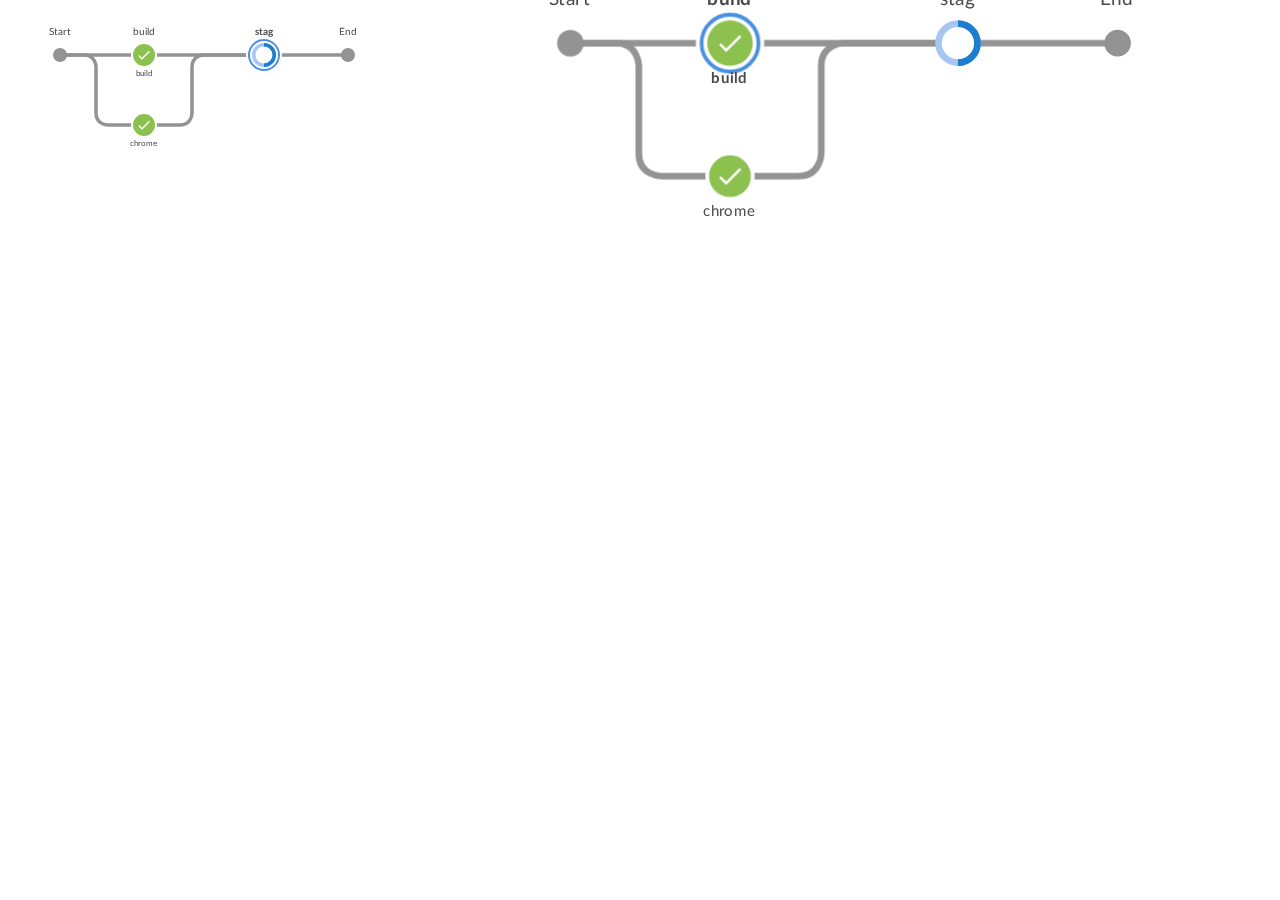
<file: run.html>
<!DOCTYPE html>
<html>
<head>
    <title></title>
    <link rel="stylesheet" href="jenkins-design-language.css"/>
    <link rel="stylesheet" href="extensions.css"/>
</head>
<body>


<div style="display: flex; top: 400px">
    <div data-reactroot="" class="PipelineGraph-container">
        <div class="PipelineGraph" style="position: relative; overflow: visible;">
            <svg width="408" height="200">
                <line class="pipeline-connector" stroke-width="3.5" x1="65.25" y1="55" x2="133.75" y2="55"></line>
                <path class="pipeline-connector" stroke-width="3.5"
                      d="M 65.25 55 l 18.75 0 c 12 0 12 12 12 12 l 0 46 c 0 12 12 12 12 12 l 25.75 0"
                      fill="none"></path>
                <line class="pipeline-connector" stroke-width="3.5" x1="154.25" y1="55" x2="253.75" y2="55"></line>
                <path class="pipeline-connector" stroke-width="3.5"
                      d="M 154.25 125 l 25.75 0 c 12 0 12 -12 12 -12 l 0 -46 c 0 -12 12 -12 12 -12 l 49.75 0"
                      fill="none"></path>
                <line class="pipeline-connector" stroke-width="3.5" x1="274.25" y1="55" x2="342.75" y2="55"></line>
                <g class="pipeline-selection-highlight" transform="translate(264 55)">
                    <circle class="white-highlight" r="13" stroke-width="10"></circle>
                    <circle r="15" stroke-width="2"></circle>
                </g>
                <g transform="translate(60,55)" class="pipeline-node">
                    <circle r="7" class="pipeline-node-terminal"></circle>
                    <circle r="19" class="pipeline-node-hittarget" fill-opacity="0" stroke="none"></circle>
                </g>
                <g transform="translate(144,55)" class="pipeline-node">
                    <g class="svgResultStatus">
                        <circle cx="0" cy="0" r="12" class="circle-bg success"></circle>
                        <g class="result-status-glyph">
                            <polygon
                                    points="-2.00 2.80 -4.80 0.00 -5.73 0.933 -2.00 4.67 6.00 -3.33 5.07 -4.27"></polygon>
                        </g>
                    </g>
                    <title>Passed in 0s</title>
                    <circle r="19" class="pipeline-node-hittarget" fill-opacity="0" stroke="none"
                            cursor="pointer"></circle>
                </g>
                <g transform="translate(144,125)" class="pipeline-node">
                    <g class="svgResultStatus">
                        <circle cx="0" cy="0" r="12" class="circle-bg success"></circle>
                        <g class="result-status-glyph">
                            <polygon
                                    points="-2.00 2.80 -4.80 0.00 -5.73 0.933 -2.00 4.67 6.00 -3.33 5.07 -4.27"></polygon>
                        </g>
                    </g>
                    <title>Passed in 0s</title>
                    <circle r="19" class="pipeline-node-hittarget" fill-opacity="0" stroke="none"
                            cursor="pointer"></circle>
                </g>
                <g transform="translate(264,55)" class="pipeline-node-selected">
                    <g class="progress-spinner running">
                        <circle cx="0" cy="0" r="10.25" stroke-width="3.5"></circle>
                        <circle class="inner" cx="0" cy="0" r="3.4166666666666665"></circle>
                        <path class="running" fill="none" stroke-width="3.5"
                              d="M 6.276314845630185e-16 10.25 A 10.25 10.25 0 0 0 6.276314845630185e-16 -10.25"></path>
                    </g>
                    <circle r="19" class="pipeline-node-hittarget" fill-opacity="0" stroke="none"
                            cursor="pointer"></circle>
                </g>
                <g transform="translate(348,55)" class="pipeline-node">
                    <circle r="7" class="pipeline-node-terminal"></circle>
                    <circle r="19" class="pipeline-node-hittarget" fill-opacity="0" stroke="none"></circle>
                </g>
            </svg>
            <div class="TruncatingLabel pipeline-big-label"
                 style="overflow: hidden; overflow-wrap: break-word; position: absolute; width: 113px; max-height: 35px; text-align: center; margin-left: -57px; bottom: 165px; left: 60px;">
                Start
            </div>
            <div class="TruncatingLabel pipeline-big-label"
                 style="overflow: hidden; overflow-wrap: break-word; position: absolute; width: 113px; max-height: 35px; text-align: center; margin-left: -57px; bottom: 165px; left: 144px;">
                build
            </div>
            <div class="TruncatingLabel pipeline-big-label selected"
                 style="overflow: hidden; overflow-wrap: break-word; position: absolute; width: 113px; max-height: 35px; text-align: center; margin-left: -57px; bottom: 165px; left: 264px;">
                stag
            </div>
            <div class="TruncatingLabel pipeline-big-label"
                 style="overflow: hidden; overflow-wrap: break-word; position: absolute; width: 113px; max-height: 35px; text-align: center; margin-left: -57px; bottom: 165px; left: 348px;">
                End
            </div>
            <div class="TruncatingLabel pipeline-small-label"
                 style="overflow: hidden; overflow-wrap: break-word; top: 70px; left: 99px; position: absolute; width: 89px; max-height: 39px; text-align: center;">
                build
            </div>
            <div class="TruncatingLabel pipeline-small-label"
                 style="overflow: hidden; overflow-wrap: break-word; top: 140px; left: 99px; position: absolute; width: 89px; max-height: 39px; text-align: center;">
                chrome
            </div>
        </div>
    </div>

    <div class="ExtensionPoint jenkins-pipeline-run-result"
         style="overflow: visible; margin: 30px auto;transform: scale(1.9)">
        <div>
            <div data-reactroot="" class="PipelineGraph-container">
                <div class="PipelineGraph" style="position: relative; overflow: visible;">
                    <svg width="408" height="200">
                        <line class="pipeline-connector" stroke-width="3.5" x1="65.25" y1="55" x2="133.75"
                              y2="55"></line>
                        <path class="pipeline-connector" stroke-width="3.5"
                              d="M 65.25 55 l 18.75 0 c 12 0 12 12 12 12 l 0 46 c 0 12 12 12 12 12 l 25.75 0"
                              fill="none"></path>
                        <line class="pipeline-connector" stroke-width="3.5" x1="154.25" y1="55" x2="253.75"
                              y2="55"></line>
                        <path class="pipeline-connector" stroke-width="3.5"
                              d="M 154.25 125 l 25.75 0 c 12 0 12 -12 12 -12 l 0 -46 c 0 -12 12 -12 12 -12 l 49.75 0"
                              fill="none"></path>
                        <line class="pipeline-connector" stroke-width="3.5" x1="274.25" y1="55" x2="342.75"
                              y2="55"></line>
                        <g class="pipeline-selection-highlight" transform="translate(144 55)">
                            <circle class="white-highlight" r="13" stroke-width="10"></circle>
                            <circle r="15" stroke-width="2"></circle>
                        </g>
                        <g transform="translate(60,55)" class="pipeline-node">
                            <circle r="7" class="pipeline-node-terminal"></circle>
                            <circle r="19" class="pipeline-node-hittarget" fill-opacity="0" stroke="none"></circle>
                        </g>
                        <g transform="translate(144,55)" class="pipeline-node-selected">
                            <g class="svgResultStatus">
                                <circle cx="0" cy="0" r="12" class="circle-bg success"></circle>
                                <g class="result-status-glyph">
                                    <polygon
                                            points="-2.00 2.80 -4.80 0.00 -5.73 0.933 -2.00 4.67 6.00 -3.33 5.07 -4.27"></polygon>
                                </g>
                            </g>
                            <title>Passed in 0s</title>
                            <circle r="19" class="pipeline-node-hittarget" fill-opacity="0" stroke="none"
                                    cursor="pointer"></circle>
                        </g>
                        <g transform="translate(144,125)" class="pipeline-node">
                            <g class="svgResultStatus">
                                <circle cx="0" cy="0" r="12" class="circle-bg success"></circle>
                                <g class="result-status-glyph">
                                    <polygon
                                            points="-2.00 2.80 -4.80 0.00 -5.73 0.933 -2.00 4.67 6.00 -3.33 5.07 -4.27"></polygon>
                                </g>
                            </g>
                            <title>Passed in 0s</title>
                            <circle r="19" class="pipeline-node-hittarget" fill-opacity="0" stroke="none"
                                    cursor="pointer"></circle>
                        </g>
                        <g transform="translate(264,55)" class="pipeline-node">
                            <g class="progress-spinner running">
                                <circle cx="0" cy="0" r="10.25" stroke-width="3.5"></circle>
                                <circle class="inner" cx="0" cy="0" r="3.4166666666666665"></circle>
                                <path class="running" fill="none" stroke-width="3.5"
                                      d="M 6.276314845630185e-16 10.25 A 10.25 10.25 0 0 0 6.276314845630185e-16 -10.25"></path>
                            </g>
                            <circle r="19" class="pipeline-node-hittarget" fill-opacity="0" stroke="none"
                                    cursor="pointer"></circle>
                        </g>
                        <g transform="translate(348,55)" class="pipeline-node">
                            <circle r="7" class="pipeline-node-terminal"></circle>
                            <circle r="19" class="pipeline-node-hittarget" fill-opacity="0" stroke="none"></circle>
                        </g>
                    </svg>
                    <div class="TruncatingLabel pipeline-big-label"
                         style="overflow: hidden; overflow-wrap: break-word; position: absolute; width: 113px; max-height: 35px; text-align: center; margin-left: -57px; bottom: 165px; left: 60px;">
                        Start
                    </div>
                    <div class="TruncatingLabel pipeline-big-label selected"
                         style="overflow: hidden; overflow-wrap: break-word; position: absolute; width: 113px; max-height: 35px; text-align: center; margin-left: -57px; bottom: 165px; left: 144px;">
                        build
                    </div>
                    <div class="TruncatingLabel pipeline-big-label"
                         style="overflow: hidden; overflow-wrap: break-word; position: absolute; width: 113px; max-height: 35px; text-align: center; margin-left: -57px; bottom: 165px; left: 264px;">
                        stag
                    </div>
                    <div class="TruncatingLabel pipeline-big-label"
                         style="overflow: hidden; overflow-wrap: break-word; position: absolute; width: 113px; max-height: 35px; text-align: center; margin-left: -57px; bottom: 165px; left: 348px;">
                        End
                    </div>
                    <div class="TruncatingLabel pipeline-small-label selected"
                         style="overflow: hidden; overflow-wrap: break-word; top: 70px; left: 99px; position: absolute; width: 89px; max-height: 39px; text-align: center;">
                        build
                    </div>
                    <div class="TruncatingLabel pipeline-small-label"
                         style="overflow: hidden; overflow-wrap: break-word; top: 140px; left: 99px; position: absolute; width: 89px; max-height: 39px; text-align: center;">
                        chrome
                    </div>
                </div>
            </div>
        </div>
    </div>

</div>
</body>
</html>
</file>
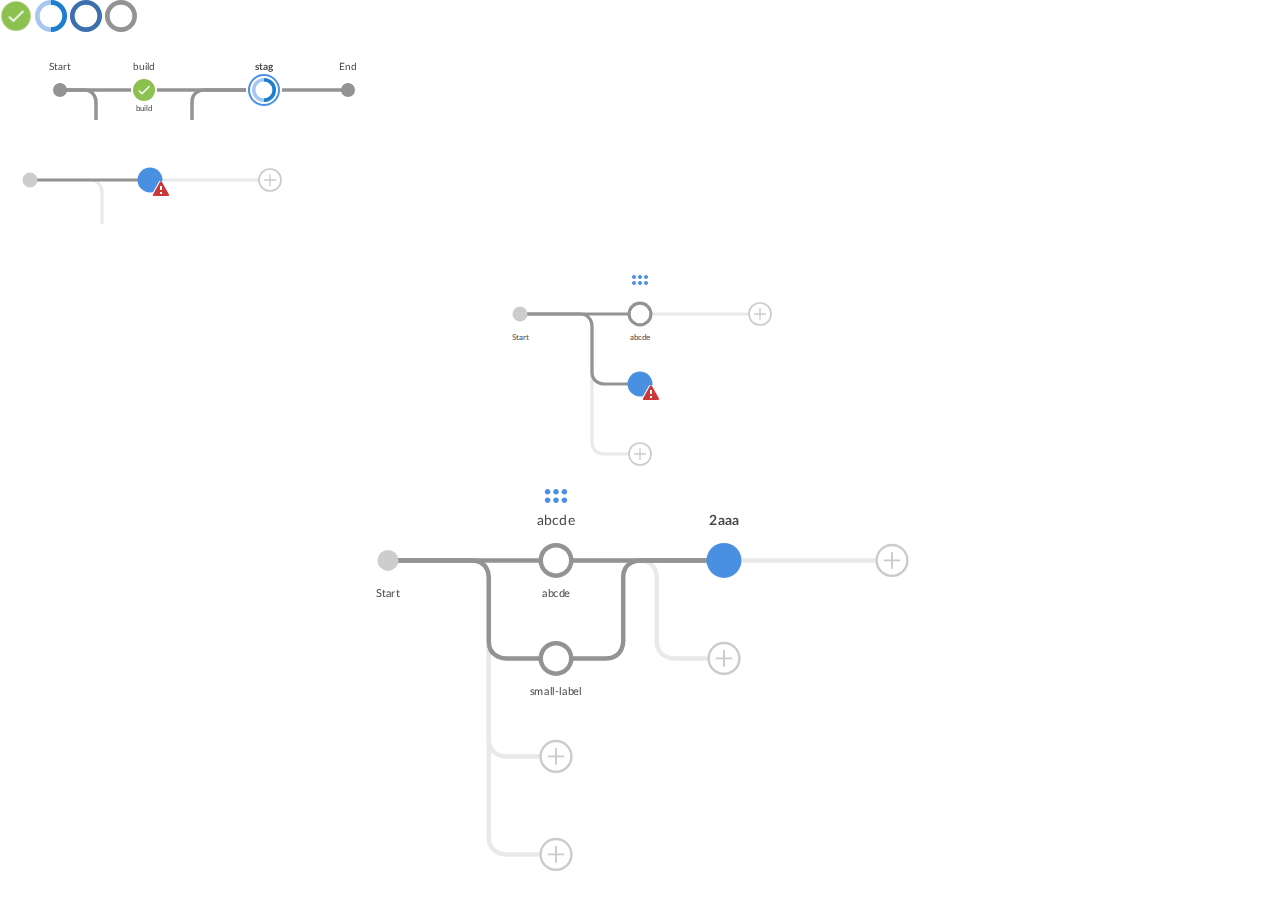
<file: template.html>
<!DOCTYPE html>
<html>
<head>
    <title></title>
    <link rel="stylesheet" href="jenkins-design-language.css"/>
    <link rel="stylesheet" href="extensions.css"/>
    <style type="text/css">
        .circle-edit {
            stroke: #3a70b0 !important;
        }
    </style>
</head>
<body>
<svg class="svgResultStatus " xmlns="http://www.w3.org/2000/svg" viewBox="0 0 24 24" width="32" height="32"
     focusable="false"><title>success</title>
    <g transform="translate(12 12) ">
        <g class="svgResultStatus">
            <circle cx="0" cy="0" r="12" class="circle-bg success"></circle>
            <g class="result-status-glyph">
                <polygon points="-2.00 2.80 -4.80 0.00 -5.73 0.933 -2.00 4.67 6.00 -3.33 5.07 -4.27"></polygon>
            </g>
        </g>
    </g>
</svg>

<svg class="svgResultStatus " xmlns="http://www.w3.org/2000/svg" viewBox="0 0 24 24" width="32" height="32"
     focusable="false"><title>running</title>
    <g transform="translate(12 12) ">
        <g class="progress-spinner running">
            <circle cx="0" cy="0" r="10.25" stroke-width="3.5"></circle>
            <circle class="inner" cx="0" cy="0" r="3.4166666666666665"></circle>
            <path class="running" fill="none" stroke-width="3.5"
                  d="M 6.276314845630185e-16 10.25 A 10.25 10.25 0 0 0 6.276314845630185e-16 -10.25"></path>
        </g>
    </g>
</svg>

<svg class="svgResultStatus " xmlns="http://www.w3.org/2000/svg" viewBox="0 0 24 24" width="32" height="32"
     focusable="false"><title>not_built</title>
    <g transform="translate(12 12) ">
        <g class="progress-spinner not_built">
            <circle cx="0" cy="0" r="10.25" class="circle-edit" stroke-width="3.5"></circle>
            <circle class="inner" cx="0" cy="0" r="3.4166666666666665"></circle>
        </g>
    </g>
</svg>

<svg class="svgResultStatus " xmlns="http://www.w3.org/2000/svg" viewBox="0 0 24 24" width="32" height="32"
     focusable="false"><title>not_built</title>
    <g transform="translate(12 12) ">
        <g class="progress-spinner not_built">
            <circle cx="0" cy="0" r="10.25" stroke-width="3.5"></circle>
            <circle class="inner" cx="0" cy="0" r="3.4166666666666665"></circle>
        </g>
    </g>
</svg>

<div class="pipeline-editor">
    <svg class="editor-graph-svg" width="300" height="155">
        <path class="pipeline-connector placeholder" stroke-width="3.2"
              d="M 30 60 l 60 0 c 12 0 12 12 12 12 l 0 46 c 0 12 12 12 12 12 l 36 0" fill="none"></path>
        <line class="pipeline-connector" stroke-width="3.2" x1="30" y1="60" x2="150" y2="60"></line>
        <line class="pipeline-connector placeholder" stroke-width="3.2" x1="150" y1="60" x2="270" y2="60"></line>
        <g transform="translate(30,60)" class="editor-graph-nodegroup">
            <circle r="7.5" class="start-node" stroke="none"></circle>
            <circle r="18.9" cursor="pointer" class="pipeline-node-hittarget" id="pipeline-node-hittarget-1-start"
                    fill-opacity="0" stroke="none"></circle>
        </g>
        <g transform="translate(150,130)" class="editor-graph-nodegroup">
            <g>
                <circle class="editor-add-node-placeholder" r="11" stroke-width="1.7"></circle>
                <g class="result-status-glyph" transform="rotate(45)">
                    <polygon
                            points="4.67 -3.73 3.73 -4.67 0 -0.94 -3.73 -4.67 -4.67 -3.73 -0.94 0 -4.67 3.73 -3.73 4.67 0 0.94 3.73 4.67 4.67 3.73 0.94 0"></polygon>
                </g>
            </g>
            <circle r="18.9" cursor="pointer" class="pipeline-node-hittarget" id="pipeline-node-hittarget-2-add"
                    fill-opacity="0" stroke="none"></circle>
        </g>
        <g transform="translate(150,60)" class="editor-graph-nodegroup errors selected">
            <g>
                <circle class="editor-graph-node" r="12.5"></circle>
                <circle class="editor-graph-node-inner" r="9.3"></circle>
            </g>
            <svg class="alerticon" width="20px" height="20px" viewBox="13 9 20 20">
                <defs>
                    <path d="M8.0197096,1.74273849 C8.56110904,0.780250597 9.44018119,0.782544345 9.9802904,1.74273849 L17.0197096,14.2572615 C17.561109,15.2197494 17.1073772,16 16.0049107,16 L1.99508929,16 C0.893231902,16 0.440181194,15.2174557 0.980290398,14.2572615 L8.0197096,1.74273849 Z"
                          id="path-1"></path>
                    <mask id="mask-2" maskContentUnits="userSpaceOnUse" maskUnits="objectBoundingBox" x="0" y="0"
                          width="20" height="20">
                        <rect x="0" y="0" width="20" height="20" fill="white"></rect>
                        <use xlink:href="#path-1" fill="black"></use>
                    </mask>
                    <rect id="path-3" x="8" y="6" width="2" height="4"></rect>
                    <mask id="mask-4" maskContentUnits="userSpaceOnUse" maskUnits="objectBoundingBox" x="0" y="0"
                          width="2" height="4" fill="white">
                        <use xlink:href="#path-3"></use>
                    </mask>
                    <rect id="path-5" x="8" y="12" width="2" height="2"></rect>
                    <mask id="mask-6" maskContentUnits="userSpaceOnUse" maskUnits="objectBoundingBox" x="0" y="0"
                          width="2" height="2" fill="white">
                        <use xlink:href="#path-5"></use>
                    </mask>
                </defs>
                <g id="Group-10" stroke="none" stroke-width="1" fill="none" transform="translate(15, 9)">
                    <g id="Triangle-2">
                        <use fill="#CE373A" xlink:href="#path-1"></use>
                        <use stroke="#FFFFFF" mask="url(#mask-2)" stroke-width="2" xlink:href="#path-1"></use>
                    </g>
                    <use id="Rectangle-17" stroke="#FFFFFF" mask="url(#mask-4)" stroke-width="2" fill="#D8D8D8"
                         xlink:href="#path-3"></use>
                    <use id="Rectangle-17-Copy" stroke="#FFFFFF" mask="url(#mask-6)" stroke-width="2" fill="#D8D8D8"
                         xlink:href="#path-5"></use>
                </g>
            </svg>
            <circle r="18.9" cursor="pointer" class="pipeline-node-hittarget" id="pipeline-node-hittarget-1"
                    fill-opacity="0" stroke="none"></circle>
        </g>
        <g transform="translate(270,60)" class="editor-graph-nodegroup">
            <g>
                <circle class="editor-add-node-placeholder" r="11" stroke-width="1.7"></circle>
                <g class="result-status-glyph" transform="rotate(45)">
                    <polygon
                            points="4.67 -3.73 3.73 -4.67 0 -0.94 -3.73 -4.67 -4.67 -3.73 -0.94 0 -4.67 3.73 -3.73 4.67 0 0.94 3.73 4.67 4.67 3.73 0.94 0"></polygon>
                </g>
            </g>
            <circle r="18.9" cursor="pointer" class="pipeline-node-hittarget" id="pipeline-node-hittarget-3-add"
                    fill-opacity="0" stroke="none"></circle>
        </g>
    </svg>

    <div style="position: relative; overflow: visible; margin: 30px auto;">
        <svg class="editor-graph-svg" width="300" height="225">
            <path class="pipeline-connector placeholder" stroke-width="3.2"
                  d="M 30 60 l 60 0 c 12 0 12 12 12 12 l 0 116 c 0 12 12 12 12 12 l 36 0" fill="none"></path>
            <line class="pipeline-connector" stroke-width="3.2" x1="30" y1="60" x2="150" y2="60"></line>
            <path class="pipeline-connector" stroke-width="3.2"
                  d="M 30 60 l 60 0 c 12 0 12 12 12 12 l 0 46 c 0 12 12 12 12 12 l 36 0" fill="none"></path>
            <line class="pipeline-connector placeholder" stroke-width="3.2" x1="150" y1="60" x2="270" y2="60"></line>
            <g transform="translate(30,60)" class="editor-graph-nodegroup">
                <circle r="7.5" class="start-node" stroke="none"></circle>
                <circle r="18.9" cursor="pointer" class="pipeline-node-hittarget" id="pipeline-node-hittarget-1-start"
                        fill-opacity="0" stroke="none"></circle>
            </g>
            <g transform="translate(150,200)" class="editor-graph-nodegroup">
                <g>
                    <circle class="editor-add-node-placeholder" r="11" stroke-width="1.7"></circle>
                    <g class="result-status-glyph" transform="rotate(45)">
                        <polygon
                                points="4.67 -3.73 3.73 -4.67 0 -0.94 -3.73 -4.67 -4.67 -3.73 -0.94 0 -4.67 3.73 -3.73 4.67 0 0.94 3.73 4.67 4.67 3.73 0.94 0"></polygon>
                    </g>
                </g>
                <circle r="18.9" cursor="pointer" class="pipeline-node-hittarget" id="pipeline-node-hittarget-2-add"
                        fill-opacity="0" stroke="none"></circle>
            </g>
            <g transform="translate(150,60)" class="editor-graph-nodegroup">
                <g>
                    <circle class="editor-graph-node" r="12.5"></circle>
                    <circle class="editor-graph-node-inner" r="9.3"></circle>
                </g>
                <circle r="18.9" cursor="pointer" class="pipeline-node-hittarget" id="pipeline-node-hittarget-4"
                        fill-opacity="0" stroke="none"></circle>
            </g>
            <g transform="translate(150,130)" class="editor-graph-nodegroup selected errors">
                <g>
                    <circle class="editor-graph-node" r="12.5"></circle>
                    <circle class="editor-graph-node-inner" r="9.3"></circle>
                </g>
                <svg class="alerticon" width="20px" height="20px" viewBox="13 9 20 20">
                    <defs>
                        <path d="M8.0197096,1.74273849 C8.56110904,0.780250597 9.44018119,0.782544345 9.9802904,1.74273849 L17.0197096,14.2572615 C17.561109,15.2197494 17.1073772,16 16.0049107,16 L1.99508929,16 C0.893231902,16 0.440181194,15.2174557 0.980290398,14.2572615 L8.0197096,1.74273849 Z"
                              id="path-1"></path>
                        <mask id="mask-2" maskContentUnits="userSpaceOnUse" maskUnits="objectBoundingBox" x="0" y="0"
                              width="20" height="20">
                            <rect x="0" y="0" width="20" height="20" fill="white"></rect>
                            <use xlink:href="#path-1" fill="black"></use>
                        </mask>
                        <rect id="path-3" x="8" y="6" width="2" height="4"></rect>
                        <mask id="mask-4" maskContentUnits="userSpaceOnUse" maskUnits="objectBoundingBox" x="0" y="0"
                              width="2" height="4" fill="white">
                            <use xlink:href="#path-3"></use>
                        </mask>
                        <rect id="path-5" x="8" y="12" width="2" height="2"></rect>
                        <mask id="mask-6" maskContentUnits="userSpaceOnUse" maskUnits="objectBoundingBox" x="0" y="0"
                              width="2" height="2" fill="white">
                            <use xlink:href="#path-5"></use>
                        </mask>
                    </defs>
                    <g id="Group-10" stroke="none" stroke-width="1" fill="none" transform="translate(15, 9)">
                        <g id="Triangle-2">
                            <use fill="#CE373A" xlink:href="#path-1"></use>
                            <use stroke="#FFFFFF" mask="url(#mask-2)" stroke-width="2" xlink:href="#path-1"></use>
                        </g>
                        <use id="Rectangle-17" stroke="#FFFFFF" mask="url(#mask-4)" stroke-width="2" fill="#D8D8D8"
                             xlink:href="#path-3"></use>
                        <use id="Rectangle-17-Copy" stroke="#FFFFFF" mask="url(#mask-6)" stroke-width="2" fill="#D8D8D8"
                             xlink:href="#path-5"></use>
                    </g>
                </svg>
                <circle r="18.9" cursor="pointer" class="pipeline-node-hittarget" id="pipeline-node-hittarget-3"
                        fill-opacity="0" stroke="none"></circle>
            </g>
            <g transform="translate(270,60)" class="editor-graph-nodegroup">
                <g>
                    <circle class="editor-add-node-placeholder" r="11" stroke-width="1.7"></circle>
                    <g class="result-status-glyph" transform="rotate(45)">
                        <polygon
                                points="4.67 -3.73 3.73 -4.67 0 -0.94 -3.73 -4.67 -4.67 -3.73 -0.94 0 -4.67 3.73 -3.73 4.67 0 0.94 3.73 4.67 4.67 3.73 0.94 0"></polygon>
                    </g>
                </g>
                <circle r="18.9" cursor="pointer" class="pipeline-node-hittarget" id="pipeline-node-hittarget-3-add"
                        fill-opacity="0" stroke="none"></circle>
            </g>
        </svg>
        <div class="pipeline-big-label top-level-parallel" data-stagename="abcde"
             style="width: 120px; margin-left: -60px; margin-bottom: 21px; bottom: 165px; left: 150px;">
            <svg icon="NavigationMoreHoriz" focusable="false" class="svg-icon" viewBox="0 0 24 24"
                 style="height: 24px; width: 24px;">
                <path d="M6 10c-1.1 0-2 .9-2 2s.9 2 2 2 2-.9 2-2-.9-2-2-2zm12 0c-1.1 0-2 .9-2 2s.9 2 2 2 2-.9 2-2-.9-2-2-2zm-6 0c-1.1 0-2 .9-2 2s.9 2 2 2 2-.9 2-2-.9-2-2-2z"></path>
            </svg>
            <svg icon="NavigationMoreHoriz" focusable="false" class="svg-icon" viewBox="0 0 24 24"
                 style="height: 24px; width: 24px;">
                <path d="M6 10c-1.1 0-2 .9-2 2s.9 2 2 2 2-.9 2-2-.9-2-2-2zm12 0c-1.1 0-2 .9-2 2s.9 2 2 2 2-.9 2-2-.9-2-2-2zm-6 0c-1.1 0-2 .9-2 2s.9 2 2 2 2-.9 2-2-.9-2-2-2z"></path>
            </svg>
        </div>
        <div class="pipeline-small-label"
             style="position: absolute; width: 96px; text-align: center; margin-left: -48px; margin-top: 20px; top: 60px; left: 30px;">
            Start
        </div>
        <div class="pipeline-small-label"
             style="position: absolute; width: 96px; text-align: center; margin-left: -48px; margin-top: 20px; top: 60px; left: 150px;">
            abcde
        </div>
        <div class="pipeline-small-label errors"
             style="position: absolute; width: 96px; text-align: center; margin-left: -48px; margin-top: 20px; top: 130px; left: 150px;"></div>
    </div>

    <div style="position: relative; overflow: visible; margin: 30px auto; transform: scale(1.4)">
        <svg class="editor-graph-svg" width="420" height="325">
            <path class="pipeline-connector placeholder" stroke-width="3.2"
                  d="M 30 60
           l 60 0
           c 12 0 12 12 12 12
           l 0 116
           c 0 12 12 12 12 12
           l 36 0" fill="none"></path>
            <path class="pipeline-connector placeholder" stroke-width="3.2"
                  d="M 30 60
           l 60 0
           c 12 0 12 12 12 12
           l 0 186
           c 0 12 12 12 12 12
           l 36 0" fill="none"></path>
            <line class="pipeline-connector" stroke-width="3.2" x1="30" y1="60" x2="150" y2="60"></line>
            <path class="pipeline-connector" stroke-width="3.2"
                  d="M 30 60
           l 60 0
           c 12 0 12 12 12 12
           l 0 46
           c 0 12 12 12 12 12
           l 36 0" fill="none"></path>
            <path class="pipeline-connector placeholder" stroke-width="3.2"
                  d="M 150 60
           l 60 0
           c 12 0 12 12 12 12
           l 0 46
           c 0 12 12 12 12 12
           l 36 0" fill="none"></path>
            <line class="pipeline-connector" stroke-width="3.2" x1="150" y1="60" x2="270" y2="60"></line>
            <path class="pipeline-connector" stroke-width="3.2"
                  d="M 150 130 l 36 0 c 12 0 12 -12 12 -12 l 0 -46 c 0 -12 12 -12 12 -12 l 60 0" fill="none"></path>
            <line class="pipeline-connector placeholder" stroke-width="3.2" x1="270" y1="60" x2="390" y2="60"></line>
            <g transform="translate(30,60)" class="editor-graph-nodegroup">
                <circle r="7.5" class="start-node" stroke="none"></circle>
                <circle r="18.9" cursor="pointer" class="pipeline-node-hittarget" id="pipeline-node-hittarget-1-start"
                        fill-opacity="0" stroke="none"></circle>
            </g>
            <g transform="translate(150,200)" class="editor-graph-nodegroup">
                <g>
                    <circle class="editor-add-node-placeholder" r="11" stroke-width="1.7"></circle>
                    <g class="result-status-glyph" transform="rotate(45)">
                        <polygon
                                points="4.67 -3.73 3.73 -4.67 0 -0.94 -3.73 -4.67 -4.67 -3.73 -0.94 0 -4.67 3.73 -3.73 4.67 0 0.94 3.73 4.67 4.67 3.73 0.94 0"></polygon>
                    </g>
                </g>
                <circle onclick='console.log("click here")' r="18.9" cursor="pointer" class="pipeline-node-hittarget"
                        id="pipeline-node-hittarget-2-add" fill-opacity="0" stroke="none"></circle>
            </g>

            <g transform="translate(150,270)" class="editor-graph-nodegroup">
                <g>
                    <circle class="editor-add-node-placeholder" r="11" stroke-width="1.7"></circle>
                    <g class="result-status-glyph" transform="rotate(45)">
                        <polygon
                                points="4.67 -3.73 3.73 -4.67 0 -0.94 -3.73 -4.67 -4.67 -3.73 -0.94 0 -4.67 3.73 -3.73 4.67 0 0.94 3.73 4.67 4.67 3.73 0.94 0"></polygon>
                    </g>
                </g>
                <circle r="18.9" cursor="pointer" class="pipeline-node-hittarget" id="pipeline-node-hittarget-2-add"
                        fill-opacity="0" stroke="none"></circle>
            </g>

            <g transform="translate(150,60)" class="editor-graph-nodegroup errors">
                <g>
                    <circle class="editor-graph-node" r="12.5"></circle>
                    <circle class="editor-graph-node-inner" r="9.3"></circle>
                </g>
                <circle r="18.9" cursor="pointer" class="pipeline-node-hittarget" id="pipeline-node-hittarget-4"
                        fill-opacity="0" stroke="none"></circle>
            </g>
            <g transform="translate(150,130)" class="editor-graph-nodegroup">
                <g>
                    <circle class="editor-graph-node" r="12.5"></circle>
                    <circle class="editor-graph-node-inner" r="9.3"></circle>
                </g>
                <circle r="18.9" cursor="pointer" class="pipeline-node-hittarget" id="pipeline-node-hittarget-3"
                        fill-opacity="0" stroke="none"></circle>
            </g>
            <g transform="translate(270,130)" class="editor-graph-nodegroup">
                <g>
                    <circle class="editor-add-node-placeholder" r="11" stroke-width="1.7"></circle>
                    <g class="result-status-glyph" transform="rotate(45)">
                        <polygon
                                points="4.67 -3.73 3.73 -4.67 0 -0.94 -3.73 -4.67 -4.67 -3.73 -0.94 0 -4.67 3.73 -3.73 4.67 0 0.94 3.73 4.67 4.67 3.73 0.94 0"></polygon>
                    </g>
                </g>
                <circle r="18.9" cursor="pointer" class="pipeline-node-hittarget" id="pipeline-node-hittarget-3-add"
                        fill-opacity="0" stroke="none"></circle>
            </g>
            <g transform="translate(270,60)" class="editor-graph-nodegroup selected">
                <g>
                    <circle class="editor-graph-node" r="12.5"></circle>
                    <circle class="editor-graph-node-inner" r="9.3"></circle>
                </g>
                <circle r="18.9" cursor="pointer" class="pipeline-node-hittarget" id="pipeline-node-hittarget-6"
                        fill-opacity="0" stroke="none"></circle>
            </g>
            <g transform="translate(390,60)" class="editor-graph-nodegroup">
                <g>
                    <circle class="editor-add-node-placeholder" r="11" stroke-width="1.7"></circle>
                    <g class="result-status-glyph" transform="rotate(45)">
                        <polygon
                                points="4.67 -3.73 3.73 -4.67 0 -0.94 -3.73 -4.67 -4.67 -3.73 -0.94 0 -4.67 3.73 -3.73 4.67 0 0.94 3.73 4.67 4.67 3.73 0.94 0"></polygon>
                    </g>
                </g>
                <circle r="18.9" cursor="pointer" class="pipeline-node-hittarget" id="pipeline-node-hittarget-4-add"
                        fill-opacity="0" stroke="none"></circle>
            </g>
        </svg>
        <div class="pipeline-big-label top-level-parallel" data-stagename="abcde"
             style="width: 120px; margin-left: -60px; margin-bottom: 21px; bottom: 265px; left: 150px;">
            <!-- react-text: 610 -->abcde<!-- /react-text -->
            <svg icon="NavigationMoreHoriz" focusable="false" class="svg-icon" viewBox="0 0 24 24"
                 style="height: 24px; width: 24px;">
                <path d="M6 10c-1.1 0-2 .9-2 2s.9 2 2 2 2-.9 2-2-.9-2-2-2zm12 0c-1.1 0-2 .9-2 2s.9 2 2 2 2-.9 2-2-.9-2-2-2zm-6 0c-1.1 0-2 .9-2 2s.9 2 2 2 2-.9 2-2-.9-2-2-2z"></path>
            </svg>
            <svg icon="NavigationMoreHoriz" focusable="false" class="svg-icon" viewBox="0 0 24 24"
                 style="height: 24px; width: 24px;">
                <path d="M6 10c-1.1 0-2 .9-2 2s.9 2 2 2 2-.9 2-2-.9-2-2-2zm12 0c-1.1 0-2 .9-2 2s.9 2 2 2 2-.9 2-2-.9-2-2-2zm-6 0c-1.1 0-2 .9-2 2s.9 2 2 2 2-.9 2-2-.9-2-2-2z"></path>
            </svg>
        </div>
        <div class="pipeline-big-label selected" data-stagename="2aaa"
             style="width: 120px; margin-left: -60px; margin-bottom: 21px; bottom: 265px; left: 270px;">
            <!-- react-text: 1367 -->2aaa
            <!-- /react-text -->
        </div>
        <div class="pipeline-small-label"
             style="position: absolute; width: 96px; text-align: center; margin-left: -48px; margin-top: 20px; top: 60px; left: 30px;">
            Start
        </div>
        <div class="pipeline-small-label"
             style="position: absolute; width: 96px; text-align: center; margin-left: -48px; margin-top: 20px; top: 60px; left: 150px;">
            abcde
        </div>
        <div class="pipeline-small-label"
             style="position: absolute; width: 96px; text-align: center; margin-left: -48px; margin-top: 20px; top: 130px; left: 150px;">
            small-label
        </div>
    </div>
</div>


<div data-reactroot="" class="PipelineGraph-container">
    <div class="PipelineGraph" style="position: relative; overflow: visible;">
        <svg width="408" height="200">
            <line class="pipeline-connector" stroke-width="3.5" x1="65.25" y1="55" x2="133.75" y2="55"></line>
            <path class="pipeline-connector" stroke-width="3.5"
                  d="M 65.25 55 l 18.75 0 c 12 0 12 12 12 12 l 0 46 c 0 12 12 12 12 12 l 25.75 0" fill="none"></path>
            <line class="pipeline-connector" stroke-width="3.5" x1="154.25" y1="55" x2="253.75" y2="55"></line>
            <path class="pipeline-connector" stroke-width="3.5"
                  d="M 154.25 125 l 25.75 0 c 12 0 12 -12 12 -12 l 0 -46 c 0 -12 12 -12 12 -12 l 49.75 0"
                  fill="none"></path>
            <line class="pipeline-connector" stroke-width="3.5" x1="274.25" y1="55" x2="342.75" y2="55"></line>
            <g class="pipeline-selection-highlight" transform="translate(264 55)">
                <circle class="white-highlight" r="13" stroke-width="10"></circle>
                <circle r="15" stroke-width="2"></circle>
            </g>
            <g transform="translate(60,55)" class="pipeline-node">
                <circle r="7" class="pipeline-node-terminal"></circle>
                <circle r="19" class="pipeline-node-hittarget" fill-opacity="0" stroke="none"></circle>
            </g>
            <g transform="translate(144,55)" class="pipeline-node">
                <g class="svgResultStatus">
                    <circle cx="0" cy="0" r="12" class="circle-bg success"></circle>
                    <g class="result-status-glyph">
                        <polygon points="-2.00 2.80 -4.80 0.00 -5.73 0.933 -2.00 4.67 6.00 -3.33 5.07 -4.27"></polygon>
                    </g>
                </g>
                <title>Passed in 0s</title>
                <circle r="19" class="pipeline-node-hittarget" fill-opacity="0" stroke="none" cursor="pointer"></circle>
            </g>
            <g transform="translate(144,125)" class="pipeline-node">
                <g class="svgResultStatus">
                    <circle cx="0" cy="0" r="12" class="circle-bg success"></circle>
                    <g class="result-status-glyph">
                        <polygon points="-2.00 2.80 -4.80 0.00 -5.73 0.933 -2.00 4.67 6.00 -3.33 5.07 -4.27"></polygon>
                    </g>
                </g>
                <title>Passed in 0s</title>
                <circle r="19" class="pipeline-node-hittarget" fill-opacity="0" stroke="none" cursor="pointer"></circle>
            </g>
            <g transform="translate(264,55)" class="pipeline-node-selected">
                <g class="progress-spinner running">
                    <circle cx="0" cy="0" r="10.25" stroke-width="3.5"></circle>
                    <circle class="inner" cx="0" cy="0" r="3.4166666666666665"></circle>
                    <path class="running" fill="none" stroke-width="3.5"
                          d="M 6.276314845630185e-16 10.25 A 10.25 10.25 0 0 0 6.276314845630185e-16 -10.25"></path>
                </g>
                <circle r="19" class="pipeline-node-hittarget" fill-opacity="0" stroke="none" cursor="pointer"></circle>
            </g>
            <g transform="translate(348,55)" class="pipeline-node">
                <circle r="7" class="pipeline-node-terminal"></circle>
                <circle r="19" class="pipeline-node-hittarget" fill-opacity="0" stroke="none"></circle>
            </g>
        </svg>
        <div class="TruncatingLabel pipeline-big-label"
             style="overflow: hidden; overflow-wrap: break-word; position: absolute; width: 113px; max-height: 35px; text-align: center; margin-left: -57px; bottom: 165px; left: 60px;">
            Start
        </div>
        <div class="TruncatingLabel pipeline-big-label"
             style="overflow: hidden; overflow-wrap: break-word; position: absolute; width: 113px; max-height: 35px; text-align: center; margin-left: -57px; bottom: 165px; left: 144px;">
            build
        </div>
        <div class="TruncatingLabel pipeline-big-label selected"
             style="overflow: hidden; overflow-wrap: break-word; position: absolute; width: 113px; max-height: 35px; text-align: center; margin-left: -57px; bottom: 165px; left: 264px;">
            stag
        </div>
        <div class="TruncatingLabel pipeline-big-label"
             style="overflow: hidden; overflow-wrap: break-word; position: absolute; width: 113px; max-height: 35px; text-align: center; margin-left: -57px; bottom: 165px; left: 348px;">
            End
        </div>
        <div class="TruncatingLabel pipeline-small-label"
             style="overflow: hidden; overflow-wrap: break-word; top: 70px; left: 99px; position: absolute; width: 89px; max-height: 39px; text-align: center;">
            build
        </div>
        <div class="TruncatingLabel pipeline-small-label"
             style="overflow: hidden; overflow-wrap: break-word; top: 140px; left: 99px; position: absolute; width: 89px; max-height: 39px; text-align: center;">
            chrome
        </div>
    </div>
</div>

<div style="height: 100px">abc</div>

<div class="ExtensionPoint jenkins-pipeline-run-result">
    <div>
        <div data-reactroot="" class="PipelineGraph-container">
            <div class="PipelineGraph" style="position: relative; overflow: visible;">
                <svg width="408" height="200">
                    <line class="pipeline-connector" stroke-width="3.5" x1="65.25" y1="55" x2="133.75" y2="55"></line>
                    <path class="pipeline-connector" stroke-width="3.5"
                          d="M 65.25 55 l 18.75 0 c 12 0 12 12 12 12 l 0 46 c 0 12 12 12 12 12 l 25.75 0"
                          fill="none"></path>
                    <line class="pipeline-connector" stroke-width="3.5" x1="154.25" y1="55" x2="253.75" y2="55"></line>
                    <path class="pipeline-connector" stroke-width="3.5"
                          d="M 154.25 125 l 25.75 0 c 12 0 12 -12 12 -12 l 0 -46 c 0 -12 12 -12 12 -12 l 49.75 0"
                          fill="none"></path>
                    <line class="pipeline-connector" stroke-width="3.5" x1="274.25" y1="55" x2="342.75" y2="55"></line>
                    <g class="pipeline-selection-highlight" transform="translate(144 55)">
                        <circle class="white-highlight" r="13" stroke-width="10"></circle>
                        <circle r="15" stroke-width="2"></circle>
                    </g>
                    <g transform="translate(60,55)" class="pipeline-node">
                        <circle r="7" class="pipeline-node-terminal"></circle>
                        <circle r="19" class="pipeline-node-hittarget" fill-opacity="0" stroke="none"></circle>
                    </g>
                    <g transform="translate(144,55)" class="pipeline-node-selected">
                        <g class="svgResultStatus">
                            <circle cx="0" cy="0" r="12" class="circle-bg success"></circle>
                            <g class="result-status-glyph">
                                <polygon
                                        points="-2.00 2.80 -4.80 0.00 -5.73 0.933 -2.00 4.67 6.00 -3.33 5.07 -4.27"></polygon>
                            </g>
                        </g>
                        <title>Passed in 0s</title>
                        <circle r="19" class="pipeline-node-hittarget" fill-opacity="0" stroke="none"
                                cursor="pointer"></circle>
                    </g>
                    <g transform="translate(144,125)" class="pipeline-node">
                        <g class="svgResultStatus">
                            <circle cx="0" cy="0" r="12" class="circle-bg success"></circle>
                            <g class="result-status-glyph">
                                <polygon
                                        points="-2.00 2.80 -4.80 0.00 -5.73 0.933 -2.00 4.67 6.00 -3.33 5.07 -4.27"></polygon>
                            </g>
                        </g>
                        <title>Passed in 0s</title>
                        <circle r="19" class="pipeline-node-hittarget" fill-opacity="0" stroke="none"
                                cursor="pointer"></circle>
                    </g>
                    <g transform="translate(264,55)" class="pipeline-node">
                        <g class="progress-spinner running">
                            <circle cx="0" cy="0" r="10.25" stroke-width="3.5"></circle>
                            <circle class="inner" cx="0" cy="0" r="3.4166666666666665"></circle>
                            <path class="running" fill="none" stroke-width="3.5"
                                  d="M 6.276314845630185e-16 10.25 A 10.25 10.25 0 0 0 6.276314845630185e-16 -10.25"></path>
                        </g>
                        <circle r="19" class="pipeline-node-hittarget" fill-opacity="0" stroke="none"
                                cursor="pointer"></circle>
                    </g>
                    <g transform="translate(348,55)" class="pipeline-node">
                        <circle r="7" class="pipeline-node-terminal"></circle>
                        <circle r="19" class="pipeline-node-hittarget" fill-opacity="0" stroke="none"></circle>
                    </g>
                </svg>
                <div class="TruncatingLabel pipeline-big-label"
                     style="overflow: hidden; overflow-wrap: break-word; position: absolute; width: 113px; max-height: 35px; text-align: center; margin-left: -57px; bottom: 165px; left: 60px;">
                    Start
                </div>
                <div class="TruncatingLabel pipeline-big-label selected"
                     style="overflow: hidden; overflow-wrap: break-word; position: absolute; width: 113px; max-height: 35px; text-align: center; margin-left: -57px; bottom: 165px; left: 144px;">
                    build
                </div>
                <div class="TruncatingLabel pipeline-big-label"
                     style="overflow: hidden; overflow-wrap: break-word; position: absolute; width: 113px; max-height: 35px; text-align: center; margin-left: -57px; bottom: 165px; left: 264px;">
                    stag
                </div>
                <div class="TruncatingLabel pipeline-big-label"
                     style="overflow: hidden; overflow-wrap: break-word; position: absolute; width: 113px; max-height: 35px; text-align: center; margin-left: -57px; bottom: 165px; left: 348px;">
                    End
                </div>
                <div class="TruncatingLabel pipeline-small-label selected"
                     style="overflow: hidden; overflow-wrap: break-word; top: 70px; left: 99px; position: absolute; width: 89px; max-height: 39px; text-align: center;">
                    build
                </div>
                <div class="TruncatingLabel pipeline-small-label"
                     style="overflow: hidden; overflow-wrap: break-word; top: 140px; left: 99px; position: absolute; width: 89px; max-height: 39px; text-align: center;">
                    chrome
                </div>
            </div>
        </div>
    </div>
</div>

</body>
</html>


<!--
渲染流程:
总体高度: 估计是有公式的

svg:
	Line
		placeholder 虚线链接 加号(+) 的这个线 ,只出现在一个Stag有两个或者两个以上节点的情况下
		line        链接两个Stag之间的直线, Line 只会往前一个Stag链接
		Path        链接实线的 包括正向和反向两种, 里面全是各种12的从上到下的链接, -12 的是从下到上的链接. 注意计算.
	CircleNode
Stag label (big) margin-bottom param2 = 父容器高度-69px
node label 绝对位置公式: translate(30+x_index*120,60+y_index*70)
     status: editor-graph-nodegroup selected errors 左边的class 是一个例子.其中error得加个svg 看第一个和第二个例子就可以.

 -->
</file>
<file: extensions.css>
.pipeline-editor {
  display: flex;
  flex-direction: column;
  min-width: 640px;
  position: fixed;
  top: 120px;
  right: 0;
  bottom: 0;
  left: 0;
  background-color: #fff;
  border-radius: 2px;
  z-index: 100;
}
.pipeline-editor .editor-delete-btn {
  color: #d24146;
  border-color: #d24146;
}
.pipeline-editor .editor-delete-btn:hover {
  color: #d24146;
  border-color: #d24146;
}
.pipeline-editor .editor-delete-btn[disabled],
.pipeline-editor .editor-delete-btn[disabled]:hover {
  opacity: 0.2;
}
.pipeline-editor .editor-button-bar {
  padding: 4px 0;
  width: 100%;
  margin: 16px 0;
}
.pipeline-editor .editor-button-bar > button {
  width: 100%;
}
.pipeline-editor .editor-step .editor-button-bar {
  padding: 4px 2px 4px 28px;
  width: 100%;
  background: #cdcdcd;
  position: relative;
}
.pipeline-editor .editor-step .editor-button-bar.arrow-up:before {
  content: '';
  display: inline-block;
  position: absolute;
  border: 8px solid #cdcdcd;
  border-left-color: transparent;
  width: 0;
  height: 0;
  border-right-color: transparent;
  border-top: 0;
  left: 8px;
  bottom: 0px;
}
.pipeline-editor .editor-main {
  display: flex;
  flex-wrap: nowrap;
  flex-direction: column;
  width: 100%;
  height: 100%;
  flex-grow: 1;
  position: relative;
  padding-right: 360px;
}
.pipeline-editor .editor-main-graph {
  display: flex;
  flex-grow: 10;
  flex-shrink: 0;
  flex-basis: 50%;
  background: #ffffff;
  border-bottom: solid 1px #cdcdcd;
  align-items: flex-start;
  overflow: auto;
  position: relative;
}
.pipeline-editor .editor-main-graph .pipeline-validation-errors {
  width: 90%;
  padding: 0;
  margin: 0 5%;
  display: -webkit-box;
  display: -moz-box;
  display: -ms-flexbox;
  display: -webkit-flex;
  display: flex;
  align-items: center;
  justify-content: center;
  position: absolute;
  bottom: 0;
}
.pipeline-editor .editor-main-selection-title {
  display: flex;
  flex-grow: 0;
  flex-shrink: 4;
  flex-basis: 8.5rem;
  align-items: center;
}
.pipeline-editor .editor-main-selection-title h4 {
  margin: 0 2rem;
  font-size: 20px;
  top: -3px;
  flex-grow: 1;
}
.pipeline-editor .editor-main-selection-title .editor-button-bar {
  flex-grow: 0;
  width: auto;
  margin: 0 2rem;
  padding: 0;
}
.pipeline-editor .editor-main-stage-details {
  display: flex;
  flex-grow: 10;
  flex-shrink: 4;
  flex-basis: 50%;
  overflow-x: auto;
}
.pipeline-editor .editor-main-stage-details.editor-details-placeholder {
  align-items: center;
  justify-content: center;
}
.pipeline-editor .editor-main-stage-details .empty-state-container {
  width: 70rem;
  text-align: center;
}
.pipeline-editor .editor-main-stage-details .empty-state-container p {
  font-size: 14pt;
}
.pipeline-editor .editor-main-stage-details .empty-state-container .empty-state-content {
  max-width: none;
}
.pipeline-editor .editor-main-step-list {
  width: 50%;
  border-right: solid 1px #cdcdcd;
  padding-left: 2rem;
}
.pipeline-editor .editor-main-step-details {
  width: 50%;
}
.pipeline-editor .editor-main-step-list p,
.pipeline-editor .editor-main-step-details p {
  text-align: center;
}
.pipeline-editor .editor-page-header-controls button + button {
  margin-left: 10px;
}
.pipeline-editor .editor-graph-node {
  fill: #949393;
}
.pipeline-editor .editor-graph-node-inner {
  fill: #fff;
  transition: all 0.1s ease-in;
}
.pipeline-editor .editor-graph-nodegroup.selected .editor-graph-node {
  fill: #4a90e2;
}
.pipeline-editor .editor-graph-nodegroup.selected .editor-graph-node-inner {
  fill: #4a90e2;
  transform: scale(0);
}
.pipeline-editor .editor-graph-nodegroup.errors text {
  font-size: 24px;
  font-weight: bold;
  font-family: monospace;
  fill: #d24146;
}
.pipeline-editor .editor-graph-nodegroup.errors .pipeline-selection-highlight {
  fill: #d24146;
  stroke: #d24146;
}
.pipeline-editor .pipeline-connector.placeholder {
  stroke: #eae9e9;
}
.pipeline-editor .pipeline-big-label {
  position: absolute;
  display: block;
  width: 120px;
  text-align: center;
  margin-left: -60px;
  margin-bottom: 21px;
  padding-bottom: 4px;
  text-overflow: ellipsis;
  max-width: 120px;
  white-space: nowrap;
  overflow: hidden;
  padding-top: 27px;
  cursor: pointer;
}
.pipeline-editor .pipeline-big-label.top-level-parallel svg {
  fill: #4a90e2 !important;
  position: absolute;
  top: 0;
  left: 50%;
  margin-left: -12px;
}
.pipeline-editor .pipeline-big-label.top-level-parallel svg + svg {
  top: 6px;
}
.pipeline-editor .pipeline-big-label.top-level-parallel:hover {
  color: #000;
}
.pipeline-editor .pipeline-big-label.top-level-parallel:hover svg {
  fill: #1b5dab !important;
}
.pipeline-editor .pipeline-big-label.top-level-parallel.errors .alerticon {
  fill: #d24146 !important;
  position: absolute;
  right: 0;
  top: 9px;
  left: 50%;
  margin-left: 1px;
}
.pipeline-editor .result-status-glyph polygon {
  fill: #cbcbcb;
}
.pipeline-editor .editor-add-node-placeholder {
  fill: #fff;
  stroke: #cbcbcb;
}
.pipeline-editor .start-node {
  fill: #cdcdcd;
}
.pipeline-editor .editor-steps {
  display: flex;
  flex-direction: column;
  align-items: center;
}
.pipeline-editor .editor-steps button.add svg {
  fill: #fff;
  vertical-align: middle;
  margin-right: 5px;
  margin-top: -2px;
}
.pipeline-editor .editor-step {
  width: 100%;
  display: flex;
  background: #ffffff;
  position: relative;
}
.pipeline-editor .editor-step.errors > div > .editor-step-content:after {
  border: 1px solid #d24146;
  position: absolute;
  content: '';
  top: -1px;
  right: 0;
  bottom: 0;
  left: 0;
  cursor: pointer;
}
.pipeline-editor .editor-step.errors:first-child .editor-step-content:after {
  top: 0;
}
.pipeline-editor .editor-step.is-container {
  border-left: 1px solid #cdcdcd;
  border-bottom: 1px solid #cdcdcd;
  padding-bottom: 11px;
}
.pipeline-editor .editor-step + .editor-step .editor-step-content {
  border-top-width: 0;
}
.pipeline-editor .editor-step.is-container .editor-step:nth-child(2) .editor-step-content {
  border-top-width: 1px;
}
.pipeline-editor .editor-step-errors {
  color: #d24146;
}
.pipeline-editor .editor-step-main {
  width: 100%;
}
.pipeline-editor .editor-step-content {
  border: 1px solid #cdcdcd;
  border-right-width: 0;
}
.pipeline-editor .editor-step.is-container > .editor-step-main > .editor-step-content {
  border: 0;
}
.pipeline-editor .editor-step.selected > .editor-step-main {
  background: #dddddd;
}
.pipeline-editor .editor-step-content {
  padding: 11px 16px;
  cursor: pointer;
  position: relative;
}
.pipeline-editor .editor-step-content:hover,
.pipeline-editor .editor-step-content:active,
.pipeline-editor .editor-step-content:focus {
  background: #edf4fc;
}
.pipeline-editor .editor-steps > .editor-step {
  border-right: 1px solid #cdcdcd;
}
.pipeline-editor .editor-step .editor-step .editor-step-main {
  border-right: 0;
  position: relative;
}
.pipeline-editor .editor-step.is-container .editor-step.nested {
  margin-left: 16px;
  width: calc(100% - 16px);
}
.pipeline-editor .editor-steps > .editor-step.missing .editor-step-content {
  cursor: default;
}
.pipeline-editor .editor-steps > .editor-step.missing .editor-step-content:hover,
.pipeline-editor .editor-steps > .editor-step.missing .editor-step-content:active,
.pipeline-editor .editor-steps > .editor-step.missing .editor-step-content:focus {
  background: #fff;
}
.pipeline-editor .editor-step-detail section + section {
  margin-top: 16px;
}
.pipeline-editor .editor-step-label {
  display: block;
  font-weight: bold;
  font-size: 110%;
  padding-top: 0.3rem;
  padding-bottom: 0.3rem;
}
.pipeline-editor .editor-step-summary {
  display: block;
  color: #cdcdcd;
  font-size: 14px;
  max-height: 35px;
  overflow: hidden;
  text-overflow: ellipsis;
  white-space: pre;
}
.pipeline-editor .editor-nested-steps {
  width: 100%;
}
.pipeline-editor .editor-steps > .editor-step:first-child > .editor-step-main {
  border-top: solid 1px #cdcdcd;
}
.pipeline-editor .editor-step-detail {
  flex-grow: 1;
  display: flex;
  flex-direction: column;
  min-width: 296px;
}
.pipeline-editor textarea.editor-step-detail-script {
  min-width: 500px;
  min-height: 400px;
}
.pipeline-editor .editor-step-detail-script {
  margin-top: 1em;
  flex-grow: 1;
  border: solid 1px #4a90e2;
  padding: 0.5em;
  min-height: 4em;
  font-family: "Source Code Pro", Menlo, Monaco, Consolas, "Courier New", monospace;
  white-space: nowrap;
}
.pipeline-editor .editor-step-detail-label {
  font-size: 16px;
  font-family: "LatoLatinWebMedium", "Lato", "Helvetica Neue", Helvetica, Arial, sans-serif;
}
.pipeline-editor .editor-config-panel.global,
.pipeline-editor .editor-config-panel.stage,
.pipeline-editor .editor-config-panel.step {
  width: 296px;
}
.pipeline-editor .sheet-header .more-menu {
  position: absolute;
  top: 8px;
  right: 0;
  cursor: pointer;
}
.pipeline-editor .sheet-header .more-menu svg {
  fill: #4a90e2;
}
.pipeline-editor .sheet-header .pipeline-validation-errors {
  margin: 20px 0 0 0;
}
.pipeline-editor .editor-stage-settings > div {
  margin-top: 20px;
}
.pipeline-editor .editor-step-child-icon {
  position: absolute;
  left: -20px;
  top: 50%;
  margin-top: -7px;
}
.pipeline-editor .editor-step-child-icon svg {
  fill: #fff;
}
.pipeline-editor .editor-steps > .editor-step:first-child > .editor-step-main > div > .editor-step-child-icon {
  margin-top: -8px;
}
.pipeline-editor .editor-step-drag {
  position: absolute;
  top: 0;
  right: 0;
  bottom: 0;
  cursor: -webkit-grab;
  display: flex;
  align-items: center;
  visibility: hidden;
}
.pipeline-editor .editor-step-drag svg {
  fill: #949393;
  margin-right: 6px;
}
.pipeline-editor .editor-step-content:hover .editor-step-drag {
  visibility: visible;
}
.pipeline-editor .editor-step-list-drop-zone {
  position: absolute;
  left: 0;
  width: 100%;
  height: 31px;
}
.pipeline-editor .editor-step-list-drop-zone.before-item {
  top: 0;
}
.pipeline-editor .editor-step-list-drop-zone.after-item,
.pipeline-editor .editor-step-list-drop-zone.first-child,
.pipeline-editor .editor-step-list-drop-zone.last-child {
  bottom: 0;
}
.pipeline-editor .editor-step-list-drop-zone.last-child {
  height: 11px;
}
.pipeline-editor .editor-step.nested.is-container .editor-step-list-drop-zone.last-child {
  bottom: -11px;
}
.pipeline-editor .editor-step-list-drop-zone.is-drop-allowed.before-item {
  box-shadow: inset 0 3px 0 #4a90e2;
}
.pipeline-editor .editor-step-list-drop-zone.is-drop-allowed.after-item,
.pipeline-editor .editor-step-list-drop-zone.is-drop-allowed.first-child {
  box-shadow: inset 0 -3px 0 #4a90e2;
}
.pipeline-editor .editor-step-list-drop-zone.is-drop-allowed.last-child {
  background: #4a90e2;
}
.pipeline-editor .editor-steps > .editor-step-list-drop-zone.last-child {
  position: static;
  border: 1px solid #cdcdcd;
  border-top-width: 0;
  background: #fff;
  display: none;
}
.pipeline-editor .is-performing-drag .editor-steps > .editor-step-list-drop-zone.last-child {
  display: block;
}
.pipeline-editor .is-performing-drag .editor-steps > .editor-step-list-drop-zone.last-child.is-drop-allowed {
  background: #4a90e2;
}
.pipeline-editor .editor-step-content.is-dragging {
  background-color: transparent;
  box-shadow: inset 0 0 5px #949393;
}
.pipeline-editor .editor-step-content.is-dragging ~ .editor-step.nested {
  display: none;
}
.pipeline-editor .editor-step-content.is-dragging ~ .editor-step-list-drop-zone {
  display: none;
}
.pipeline-editor .editor-step-selector {
  width: 296px;
}
.pipeline-editor .editor-step-selector > div {
  border: 1px solid #cdcdcd;
  border-top: 0;
  background: #fff;
  padding: 10px 16px;
  font-size: 16px;
  cursor: pointer;
}
.pipeline-editor .editor-step-selector > div:first-child {
  border-top: 1px solid #cdcdcd;
}
.pipeline-editor .editor-step-selector > div:hover,
.pipeline-editor .editor-step-selector > div:active,
.pipeline-editor .editor-step-selector > div:focus {
  background: #edf4fc;
}
.pipeline-editor .editor-step-search {
  position: relative;
  margin: -32px 0 4px 0;
}
.pipeline-editor .editor-step-search > svg {
  position: absolute;
  top: 50%;
  left: 3px;
  margin-top: -5px;
  fill: #dddddd;
}
.pipeline-editor .editor-step-search > input {
  width: 100%;
  padding: 22px 13px 8px 31px;
  position: relative;
  display: block;
  background: transparent;
  border: 0;
  font-size: 1.2em;
}
.pipeline-editor .editor-step-search > input::-webkit-input-placeholder {
  color: #888;
  font-style: italic;
}
.pipeline-editor .editor-step-search > input:-moz-placeholder {
  /* Firefox 18- */
  color: #888;
  font-style: italic;
}
.pipeline-editor .editor-step-search > input::-moz-placeholder {
  /* Firefox 19+ */
  color: #888;
  font-style: italic;
}
.pipeline-editor .editor-step-search > input:-ms-input-placeholder {
  color: #888;
  font-style: italic;
}
.pipeline-editor .editor-step-search > input:focus {
  border-color: #4a90e2;
  border-radius: 0px;
  outline: none;
  margin: 0;
}
.pipeline-editor .pipeline-editor-form .form-item .form-label {
  display: block;
  font-size: 1.1em;
  margin: 1em 0 .3em 0;
}
.pipeline-editor .pipeline-editor-form .form-item .form-input {
  display: block;
}
.pipeline-editor .editor-pipeline-dialog {
  width: 690px;
}
.pipeline-editor .load-save-usage-blurb {
  padding: 16px;
  margin: 0 0 30px 0;
  background: #edf4fc;
}
.pipeline-editor .load-save-usage-blurb > div {
  margin-top: 12px;
  text-align: right;
}
.pipeline-editor .pipeline-editor-form > div {
  margin-top: .75em;
}
.pipeline-editor .split {
  display: table-row;
}
.pipeline-editor .split .split-child {
  display: table-cell;
  width: 50%;
}
.pipeline-editor .pipeline-validation-errors .error-list {
  display: block;
  margin: -1em 0 1.2em 0;
  color: #d24146;
  background: #fff4f4;
  padding: 16px;
  border-radius: 3px;
  border: 1px solid #eaa8aa;
  margin-top: 10px;
  list-style: none;
}
.pipeline-editor .pipeline-validation-errors .error-list > li + li {
  margin-top: 4px;
}
.pipeline-editor .editor-config-panel h5 {
  margin: .2em 0 .8em 0;
  border-bottom: 1px solid rgba(204, 215, 227, 0.5);
  padding: .3em 0;
}
.pipeline-editor .environment-entry .split-child + .split-child {
  padding-left: 10px;
}
.pipeline-editor .environment-entry .FormElement {
  display: block;
}
.pipeline-editor .environment-entry .FormElement .FormElement-children {
  display: block;
}
.pipeline-editor .agent-parameters {
  margin: 0 -5px;
}
.pipeline-editor .agent-parameters .agent-param {
  padding: 0 5px;
}
.pipeline-editor .agent-parameters .agent-param label > div:first-child {
  margin: 6px 0 0 1px;
}
.pipeline-editor .agent-parameters .agent-param .FormElement {
  margin-bottom: 0;
}
.pipeline-editor .agent-parameters .agent-param .TextInput {
  width: 100%;
}
.pipeline-editor .agent-parameters .agent-param .TextArea {
  min-height: 102px;
  height: auto;
}
.pipeline-editor .agent-parameters .agent-param .TextArea textarea {
  min-height: 102px;
  resize: none;
  overflow-y: hidden;
}
.pipeline-editor .environment-add-delete-icon {
  cursor: pointer;
  vertical-align: middle;
  background: transparent;
  display: inline-block;
  border: 0;
  padding: 0;
  margin: 0;
}
.pipeline-editor .environment-add-delete-icon:hover,
.pipeline-editor .environment-add-delete-icon:focus {
  background: transparent;
  border: 0;
  box-shadow: none;
}
.pipeline-editor .environment-add-delete-icon.add circle {
  fill: #a5c8f1;
}
.pipeline-editor .environment-add-delete-icon.add .result-status-glyph polygon {
  fill: #fff;
}
.pipeline-editor .environment-add-delete-icon.delete circle {
  fill: #e8818d;
}
.pipeline-editor .environment-add-delete-icon:hover.add circle,
.pipeline-editor .environment-add-delete-icon:focus.add circle {
  fill: #4d92e3;
}
.pipeline-editor .environment-add-delete-icon:hover.delete circle,
.pipeline-editor .environment-add-delete-icon:focus.delete circle {
  fill: #d82b3f;
}
.pipeline-editor .environment-entry {
  margin-top: 8px;
}
.pipeline-editor .FormElement.u-error-state > .FormElement-children > .TextInput {
  position: relative;
}
.pipeline-editor .FormElement.u-error-state > .FormElement-children > .TextInput:after,
.pipeline-editor .FormElement.u-error-state > .FormElement-children > .PasswordInput:after {
  content: '!';
  position: absolute;
  right: 6px;
  top: 50%;
  margin-top: -9px;
  font-size: 16px;
  color: #fff;
  background: #d24146;
  border-radius: 100%;
  width: 18px;
  display: inline-block;
  height: 18px;
  text-align: center;
  vertical-align: middle;
  line-height: 17px;
  font-weight: bold;
}
.pipeline-editor .name-new-parallel.Dialog .TextInput {
  display: block;
  width: 100%;
}
.pipeline-editor .collapse-height {
  overflow: hidden !important;
}
.pipeline-editor .collapse-height-enter {
  opacity: 0 !important;
  max-height: 0 !important;
}
.pipeline-editor .collapse-height-enter-active {
  transition: all 250ms ease-in !important;
  opacity: 1 !important;
  max-height: 300px !important;
}
.pipeline-editor .collapse-height-leave {
  opacity: 1 !important;
  max-height: 300px !important;
}
.pipeline-editor .collapse-height-leave-active {
  transition: all 400ms ease-in-out !important;
  opacity: 0 !important;
  max-height: 0 !important;
}
.jenkins-blueocean-rundetails-top-widgets .pipeline-editor-link .svg-icon {
  fill: #fff;
}
.jenkins-pipeline-branches-list-action .pipeline-editor-link .svg-icon {
  fill: rgba(53, 64, 82, 0.25);
}
.jenkins-pipeline-branches-list-action .pipeline-editor-link .svg-icon:hover {
  fill: #4a90e2;
}
.ResultPageHeader-run .pipeline-editor-link svg {
  fill: #ffffff;
}
.ResultPageHeader-run .pipeline-editor-link svg:hover {
  fill: #ffffff;
}
.pipeline-editor-link svg {
  fill: rgba(53, 64, 82, 0.25);
}
.pipeline-editor-link svg:hover {
  fill: #4a90e2;
}
.pipeline-page .editor-pipeline-dialog {
  min-width: 80%;
  max-width: 50em;
}
.pipeline-page .editor-text-area {
  min-width: 20em;
}
.pipeline-page .editor-text-area textarea {
  font: 13px monospace;
}
.dialog-token {
  width: 480px;
}
.dialog-token .Dialog-content-margin {
  margin: 32px 40px;
}
.dialog-token .Dialog-button-bar {
  display: none;
}
.dialog-token.loading {
  display: none;
}
.dialog-token .credentials-picker-github > .FormElement .FormElement-children,
.dialog-token .credentials-picker-github-enterprise > .FormElement .FormElement-children {
  flex-direction: column;
}
.dialog-token .credentials-picker-github > .FormElement .FormElement-children .button-connect,
.dialog-token .credentials-picker-github-enterprise > .FormElement .FormElement-children .button-connect {
  margin: 1em 0 0 0;
}
.pipeline-page .ContentPageHeader .btn-primary {
  color: #4A90E2;
  background: #fff;
}
.pipeline-page .ContentPageHeader .btn-primary:hover {
  color: #fff;
  background: rgba(255, 255, 255, 0.1);
}
.pipeline-page .ContentPageHeader .btn-link,
.pipeline-page .ContentPageHeader .btn-link:hover {
  background: none !important;
  border: none !important;
  outline: none !important;
  box-shadow: none !important;
}
.pipeline-page .ContentPageHeader .btn-link:hover {
  text-decoration: underline;
}
.pipeline-page .Alert .message {
  padding-top: 8px;
  padding-bottom: 8px;
}
.pipeline-page .ModalContainer {
  z-index: 99999;
}
.pipeline-page .RadioButtonGroup + .indent-form {
  margin-left: 24px;
}
.pipeline-page .Dialog-button-bar .btn-link,
.pipeline-page .Dialog-button-bar .btn-link:hover {
  color: #4A90E2;
  background: none !important;
  border: none !important;
  outline: none !important;
  box-shadow: none !important;
}
.pipeline-page .Dialog-button-bar .btn-link:hover {
  text-decoration: underline;
}
.pipeline-page .save-pipeline-dialog textarea,
.pipeline-page .save-pipeline-dialog .TextArea {
  height: 66px !important;
  margin-bottom: 7px;
}
.pipeline-page .save-pipeline-dialog .Dialog-button-bar > .btn-link {
  margin-left: 0;
}
.actions {
  overflow: visible !important;
}
.actions > div > div {
  display: inline-block;
}
.sheet-body .Accordion {
  position: absolute;
  top: -20px;
  right: -32px;
  bottom: -32px;
  left: -32px;
  background: #eef1f3;
}
.sheet-body .Accordion > .Label {
  background: #f8f8f8;
  padding: 0 32px;
}
.sheet-body .Accordion > .Content {
  padding: 0 32px;
}
.sheet-body .Accordion > .Content > *:first-child {
  margin-top: 32px;
}
.sheet-body .Accordion > .Content > *:last-child {
  margin-bottom: 32px;
}
.Accordion {
  display: flex;
  flex-direction: column;
  flex-flow: column;
}
.Accordion .Label {
  display: block;
  position: relative;
  height: 50px;
  line-height: 50px;
  border-top: 1px solid #dde3e6;
  border-bottom: 1px solid #dde3e6;
  margin-top: -1px;
  cursor: pointer;
}
.Accordion .Label:hover {
  color: #000;
}
.Accordion .Label:hover svg {
  fill: #000 !important;
}
.Accordion .Label:first-child {
  border-top: none;
}
.Accordion .Label svg {
  position: absolute;
  right: 32px;
  top: 50%;
  margin-top: -12px;
  fill: #4a4a4a !important;
  transform: rotate(-90deg);
  transition: transform 0.4s ease-in-out;
}
.Accordion .Label.active svg {
  transform: rotate(0deg);
}
.Accordion .Content {
  position: relative;
  flex: 0;
  transition: all 0.4s ease-in-out;
  height: 0;
  width: 100%;
  max-height: 0;
  overflow: hidden;
}
.Accordion .Label.active + .Content {
  flex: 1;
  height: auto;
  max-height: 100%;
  overflow: auto;
}
.more-menu .menu-dropdown {
  position: absolute;
  right: 0;
  top: 100%;
  margin-top: 0;
  background: #fff;
  display: inline-block;
  padding: 4px 0;
  border-radius: 3px;
  box-shadow: 0 0 6px rgba(0, 0, 0, 0.25);
  font-size: 14px;
  z-index: 2;
}
.more-menu .menu-dropdown > a {
  display: block;
  padding: 5px 18px;
  color: #444;
}
.more-menu .menu-dropdown > a:hover,
.more-menu .menu-dropdown > a:focus,
.more-menu .menu-dropdown > a:active {
  background: #edf4fc;
  text-decoration: none;
}
.more-menu .menu-dropdown-enter {
  margin-top: -14px;
  transform: scale(0);
  opacity: 0;
}
.more-menu .menu-dropdown-enter-active {
  transition: all 100ms ease-in-out;
  margin-top: 0;
  transform: scale(1);
  opacity: 1;
}
.more-menu .menu-dropdown-leave {
  margin-top: 0;
  opacity: 1;
  transform: scale(1);
}
.more-menu .menu-dropdown-leave-active {
  transition: all 100ms ease-in-out;
  margin-top: -14px;
  transform: scale(0);
  opacity: 0;
}
.sheet-container .sheet {
  position: absolute;
  top: 0;
  right: 0;
  bottom: 0;
  background: #f8f8f8;
  padding: 32px;
  overflow: auto;
  display: flex;
  flex-flow: column;
}
.sheet-container .sheet + .sheet {
  box-shadow: -2px 0px 8px rgba(0, 0, 0, 0.2);
}
.sheet-container .sheet .sheet-header {
  position: relative;
  margin-bottom: 22px;
}
.sheet-container .sheet .sheet-header h4,
.sheet-container .sheet .sheet-header input {
  border-bottom: 1px solid #cdd7e3;
  padding: 8px 30px 8px 1px;
}
.sheet-container .sheet .sheet-header input {
  font-size: 18px;
  background: transparent;
  border: 0;
  border-bottom: 1px solid #cdd7e3;
  color: #4a4a4a;
  width: 100%;
}
.sheet-container .sheet .sheet-header input:focus {
  outline: none;
  border-bottom-color: #4a90e2;
}
.sheet-container .sheet .sheet-header input[type=text],
.sheet-container .sheet .sheet-header .Dropdown-button {
  border-color: #cdcdcd;
}
.sheet-container .sheet .sheet-body {
  flex: 1;
  position: relative;
}
.sheet-container .sheet .back-from-sheet {
  position: absolute;
  left: 0;
  top: 7px;
  cursor: pointer;
}
.sheet-container .sheet .back-from-sheet svg {
  display: block;
  fill: #c3cfd7;
}
.sheet-container .sheet .back-from-sheet:hover svg {
  fill: #4a4a4a;
}
.sheet-container .sheet .back-from-sheet + h4,
.sheet-container .sheet .back-from-sheet + div > input {
  padding: 8px 30px 8px 31px;
}
.sheet-container .sheet-enter {
  right: -60px;
  opacity: 0;
  z-index: 2;
}
.sheet-container .sheet-enter-active {
  transition: all 500ms;
  transition-timing-function: cubic-bezier(0.025, 1.125, 0.1, 0.97);
  right: 0;
  opacity: 1;
}
.sheet-container .sheet-enter + .sheet-leave-active {
  margin-left: 0;
  left: auto;
  opacity: 1;
  box-shadow: 0 0px 0 rgba(0, 0, 0, 0);
}
.sheet-container .sheet-leave {
  right: 0;
  opacity: 1;
  z-index: 1;
}
.sheet-container .sheet-leave-active {
  transition: all 200ms;
  transition-timing-function: cubic-bezier(0.805, 0.05, 0.955, 0.29);
  right: -32px;
  opacity: 0;
}
</file>
